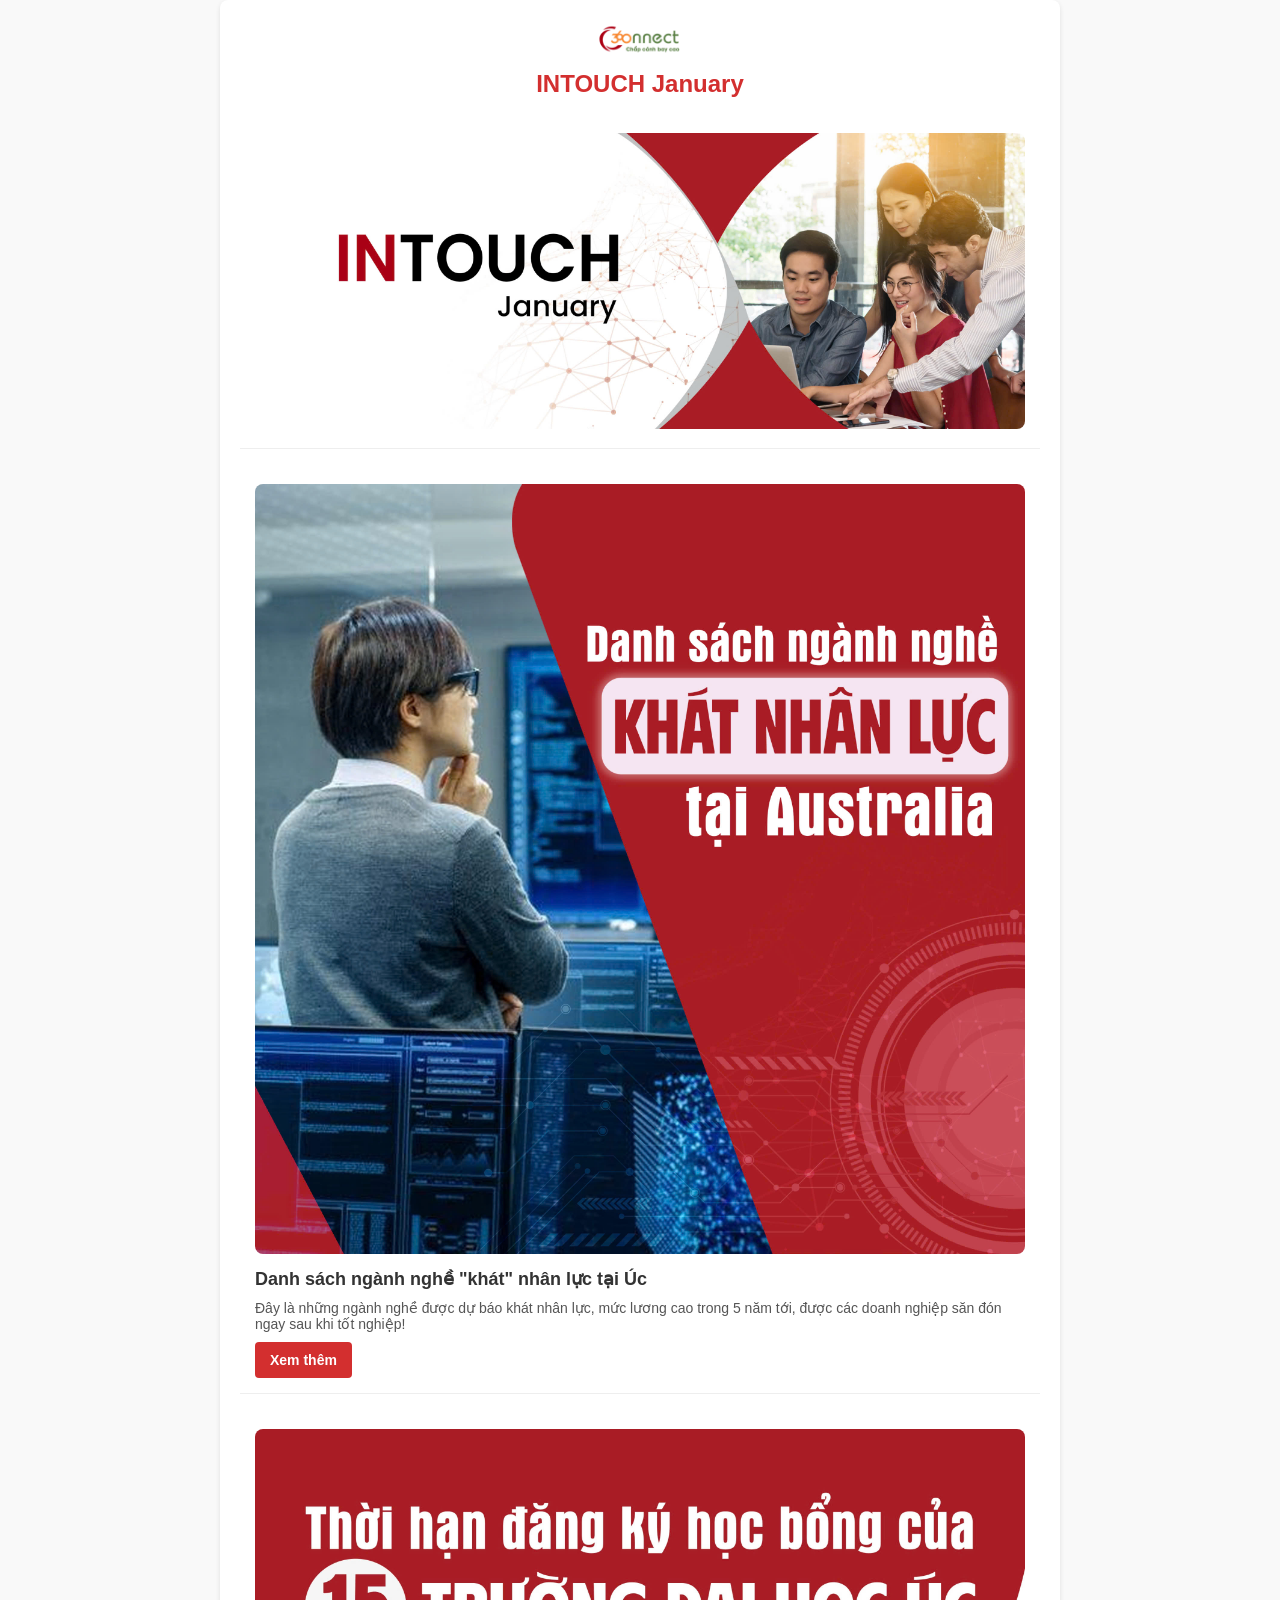
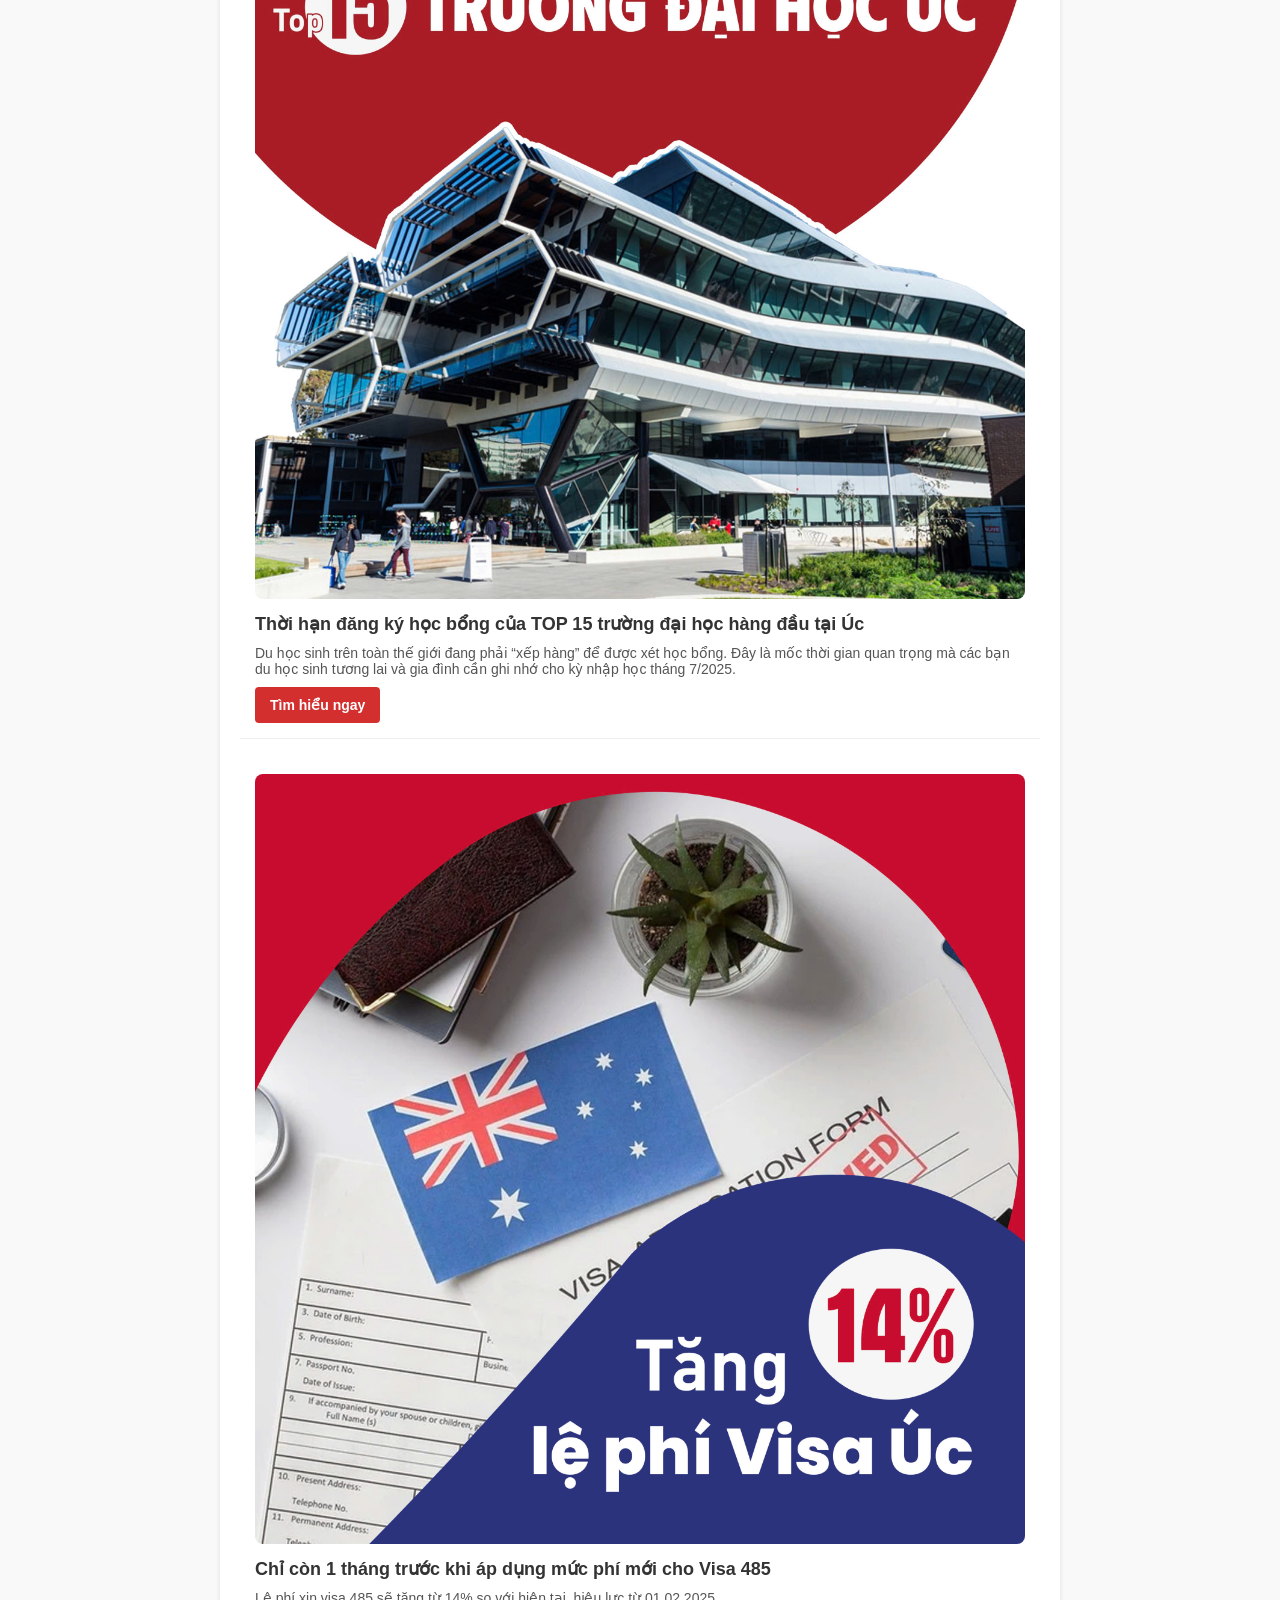
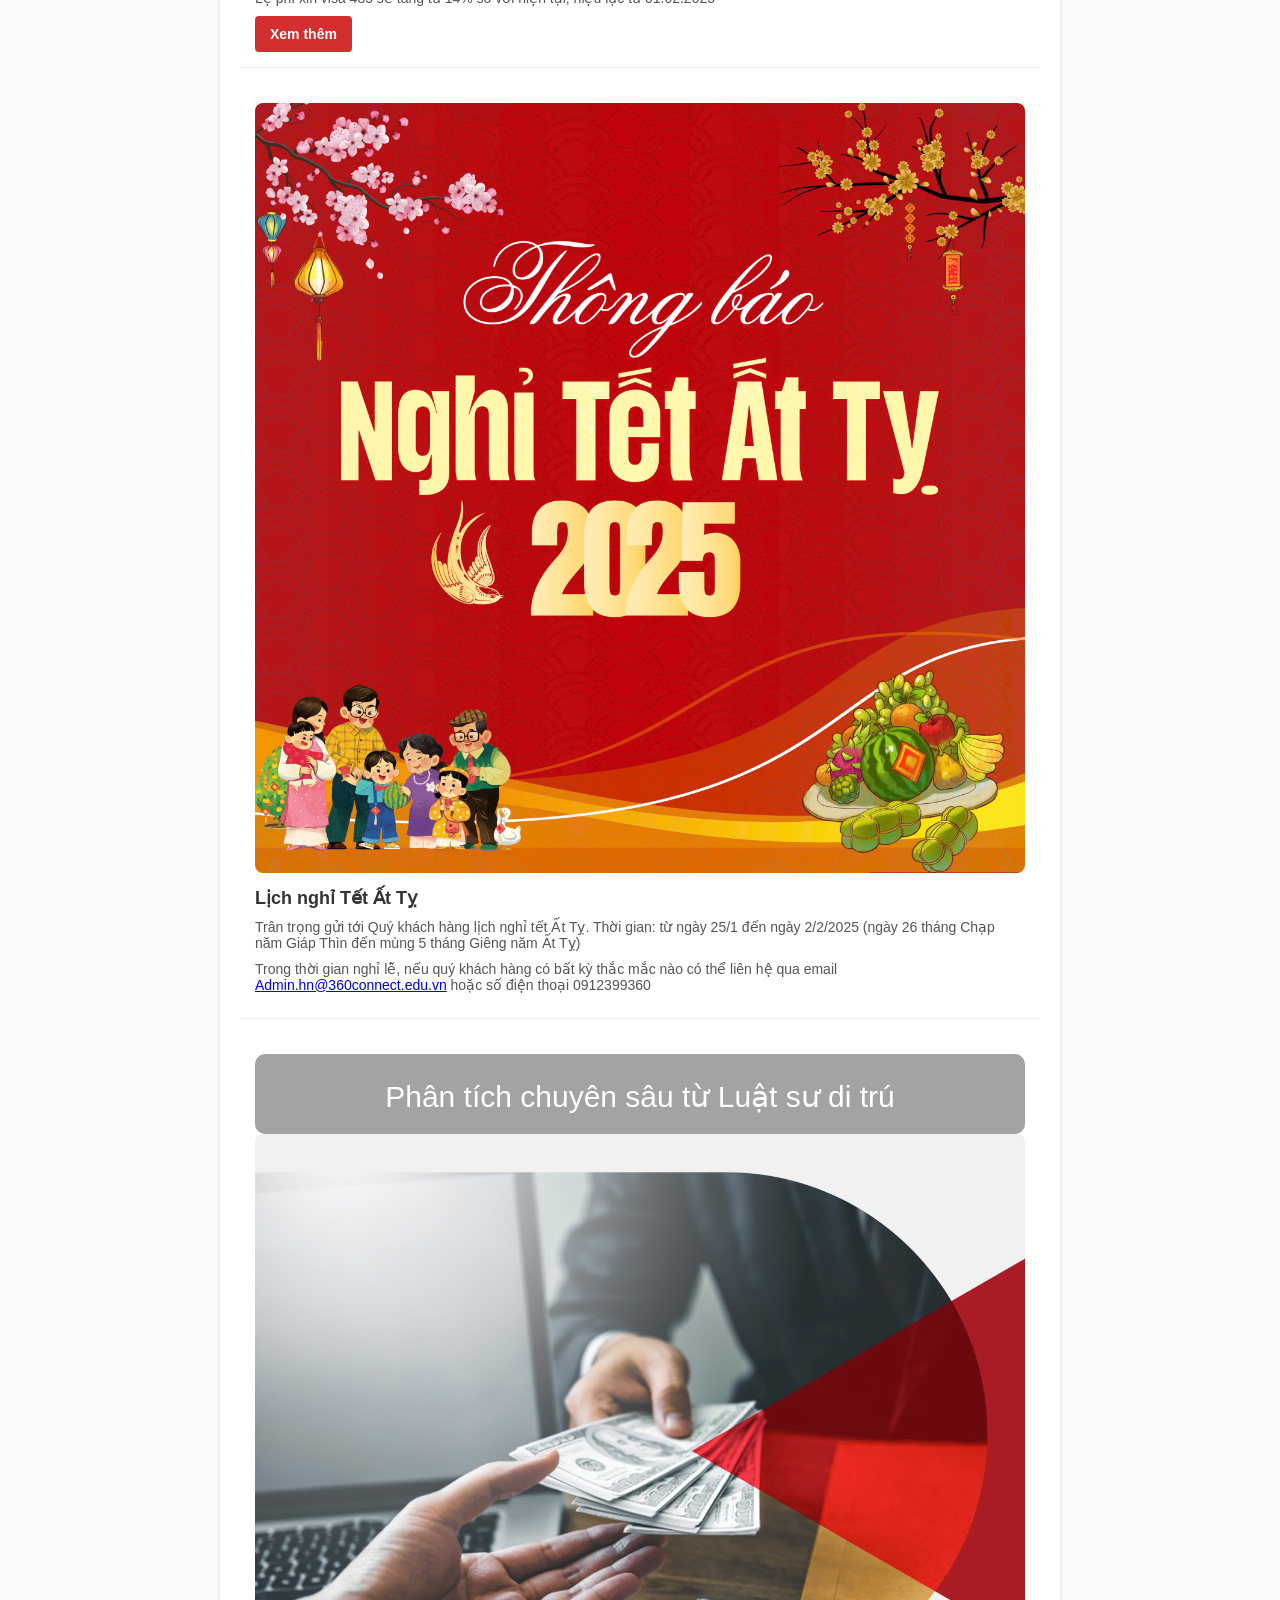
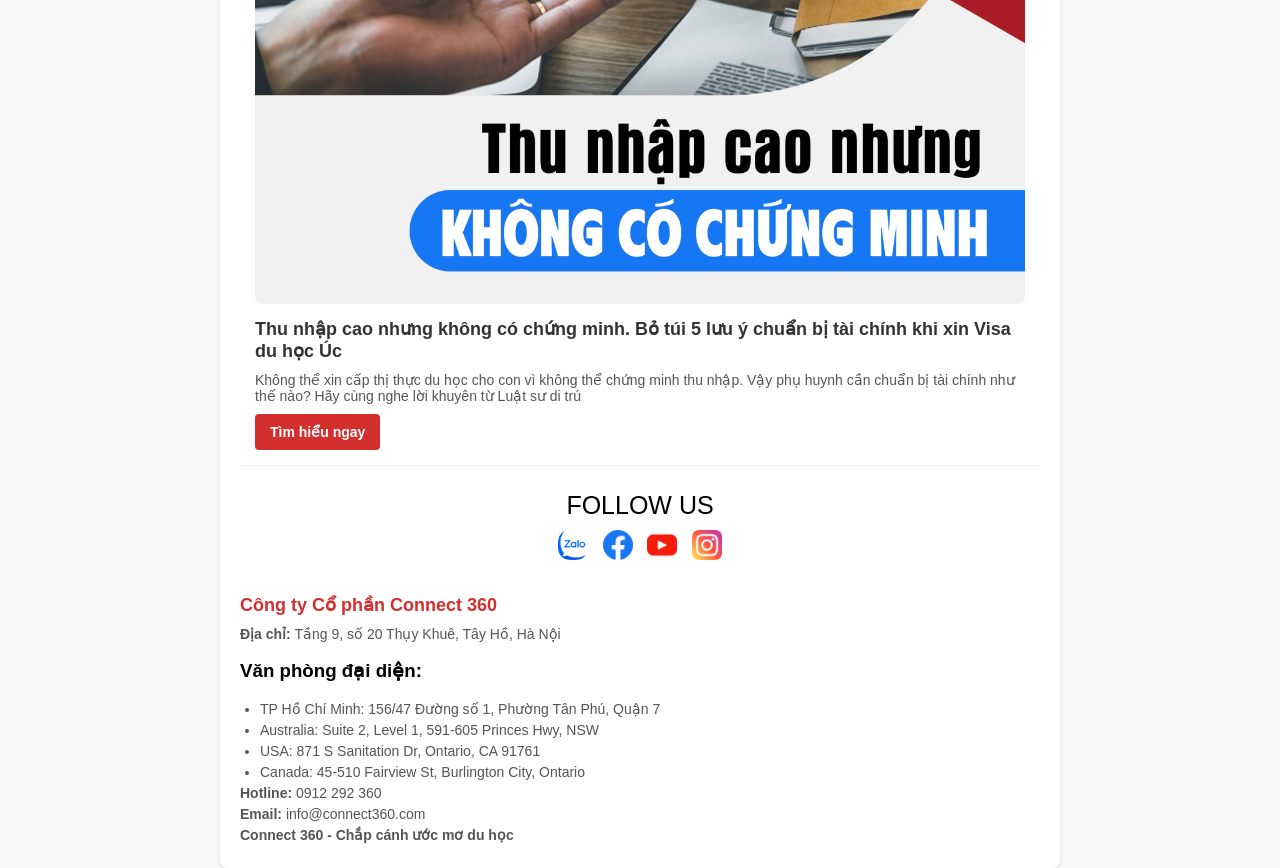
<file: index.html>
<!DOCTYPE html>
<html lang="en">

<head>
    <meta charset="UTF-8">
    <meta name="viewport" content="width=device-width, initial-scale=1.0">
    <title>360 Connect - Chắp cánh ước mơ du học</title>
    <link rel="stylesheet" href="Homepage.css">
    <link rel="icon" type="img/logo_icon_page" href="logo_icon_page.png">
</head>

<body>
    <div class="container">
        <div class="header">
            <a href="https://360connect.edu.vn/">
                <img src="logo.png" alt="Logo">
            </a>
            <h1>INTOUCH January</h1>
        </div>
        <div class="section">
            <img src="page.jpg" alt="Danh sách ngành nghề">
        </div>

        <div class="section">
            <img src="danh sách nghề.jpg" alt="Danh sách ngành nghề">
            <h2>Danh sách ngành nghề "khát" nhân lực tại Úc</h2>
            <p>Đây là những ngành nghề được dự báo khát nhân lực, mức lương cao trong 5 năm tới, được các doanh nghiệp
                săn đón ngay sau khi tốt nghiệp!</p>
            <a href="https://360connect.edu.vn/danh-sach-nganh-nghe-de-xin-viec-tai-uc/" class="btn">Xem thêm</a>
        </div>

        <div class="section">
            <img src="nội dung Úc.jpg" alt="Học bổng">
            <h2>Thời hạn đăng ký học bổng của TOP 15 trường đại học hàng đầu tại Úc</h2>
            <p>Du học sinh trên toàn thế giới đang phải “xếp hàng” để được xét học bổng. Đây là mốc thời gian quan trọng
                mà các bạn du học sinh tương lai và gia đình cần ghi nhớ cho kỳ nhập học tháng 7/2025.</p>
            <a href="https://360connect.edu.vn/thoi-han-apply-hoc-bong-gia-tri-cao-cua-top-15-truong-tai-uc/"
                class="btn">Tìm hiểu ngay</a>
        </div>

        <div class="section">
            <img src="pay.jpg" alt="Visa Úc">
            <h2>Chỉ còn 1 tháng trước khi áp dụng mức phí mới cho Visa 485 </h2>
            <p>Lệ phí xin visa 485 sẽ tăng từ 14% so với hiện tại, hiệu lực từ 01.02.2025</p>
            <a href="https://360connect.edu.vn/bo-di-tru-uc-tang-le-phi-xin-thi-thuc-485/" class="btn">Xem thêm</a>
        </div>

        <div class="section">
            <img src="chúc tết.jpg" alt="Lịch nghỉ Tết">
            <h2>Lịch nghỉ Tết Ất Tỵ</h2>
            <p>Trân trọng gửi tới Quý khách hàng lịch nghỉ tết Ất Tỵ. Thời gian: từ ngày 25/1 đến ngày 2/2/2025 (ngày 26
                tháng Chạp năm Giáp Thìn đến mùng 5 tháng Giêng năm Ất Tỵ)</p>
            <p>Trong thời gian nghỉ lễ, nếu quý khách hàng có bất kỳ thắc mắc nào có thể liên hệ qua email
                <a href="mailto:Admin.hn@360connect.edu.vn">Admin.hn@360connect.edu.vn</a> hoặc số điện thoại 0912399360
            </p>

        </div>

        <div class="section">
            <div class="black-bar">
                <p>Phân tích chuyên sâu từ Luật sư di trú</p>
            </div>
            <img src="thu nhập cao.jpg" alt="Luật cư trú">
            <h2>Thu nhập cao nhưng không có chứng minh. Bỏ túi 5 lưu ý chuẩn bị tài chính khi xin Visa du học Úc</h2>
            <p>Không thể xin cấp thị thực du học cho con vì không thể chứng minh thu nhập. Vậy phụ huynh cần chuẩn bị
                tài chính như thế nào? Hãy cùng nghe lời khuyên từ Luật sư di trú</p>
            <a href="https://360connect.edu.vn/thu-nhap-cao-nhung-khong-the-chung-minh/" class="btn">Tìm hiểu ngay</a>
        </div>

        <div class="footer">
            <p>FOLLOW US</p>
            <a href="https://zalo.me/0912399360"><img src="zalo.png" alt="Zalo"></a>
            <a href="https://www.facebook.com/c360connect"><img src="facebook.png" alt="Facebook"></a>
            <a href="https://www.youtube.com/@360connect-chapcanhuocmodu3"><img src="youtube.png"
                    alt="YouTube"></a>
            <a href="https://www.instagram.com/duhoc_360connect/"><img src="instagram.png" alt="instagram"></a>
        </div>

        <div class="contact">
            <h2>Công ty Cổ phần Connect 360</h2>
            <p><strong>Địa chỉ:</strong> Tầng 9, số 20 Thụy Khuê, Tây Hồ, Hà Nội</p>

            <h3>Văn phòng đại diện:</h3>
            <ul>
                <li>TP Hồ Chí Minh: 156/47 Đường số 1, Phường Tân Phú, Quận 7</li>
                <li>Australia: Suite 2, Level 1, 591-605 Princes Hwy, NSW</li>
                <li>USA: 871 S Sanitation Dr, Ontario, CA 91761</li>
                <li>Canada: 45-510 Fairview St, Burlington City, Ontario</li>
            </ul>

            <p><strong>Hotline:</strong> 0912 292 360</p>
            <p><strong>Email:</strong> info@connect360.com</p>

            <p><strong>Connect 360 - Chắp cánh ước mơ du học</strong></p>
        </div>
    </div>
</body>

</html>
</file>
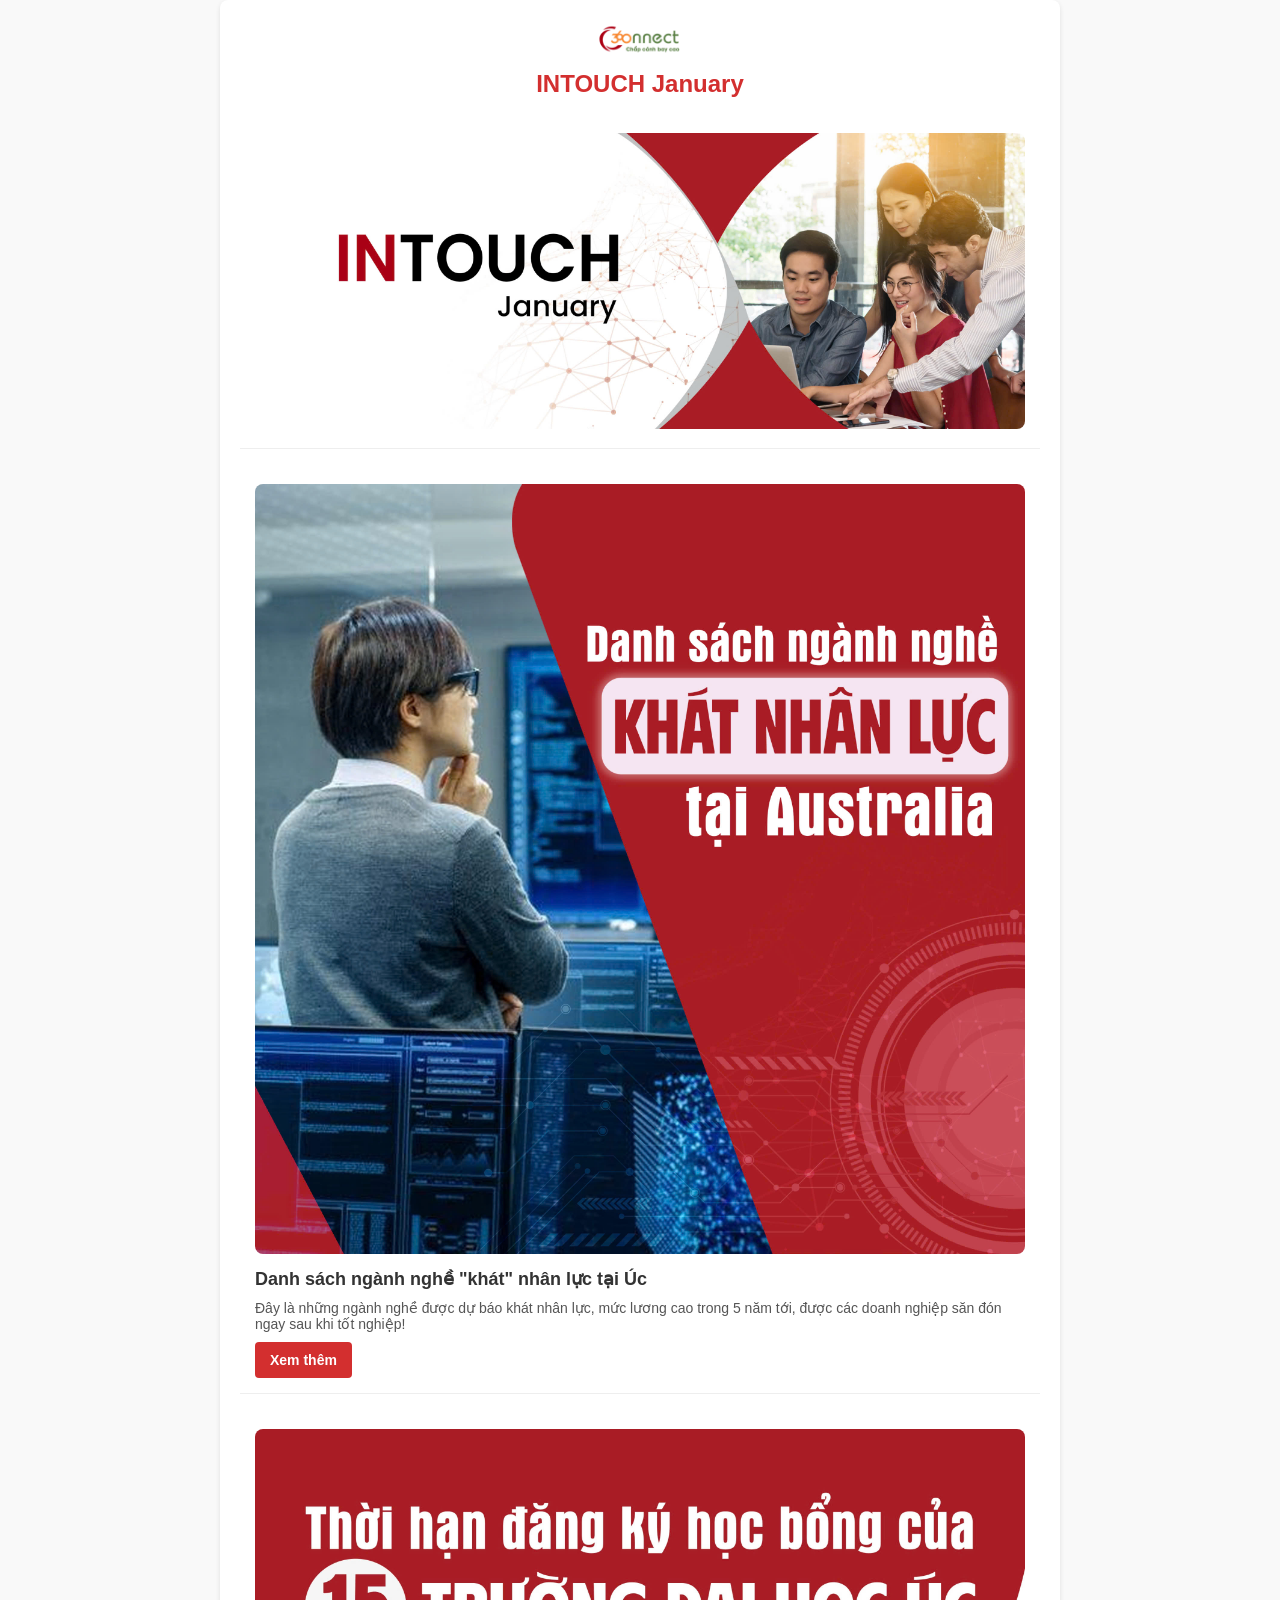
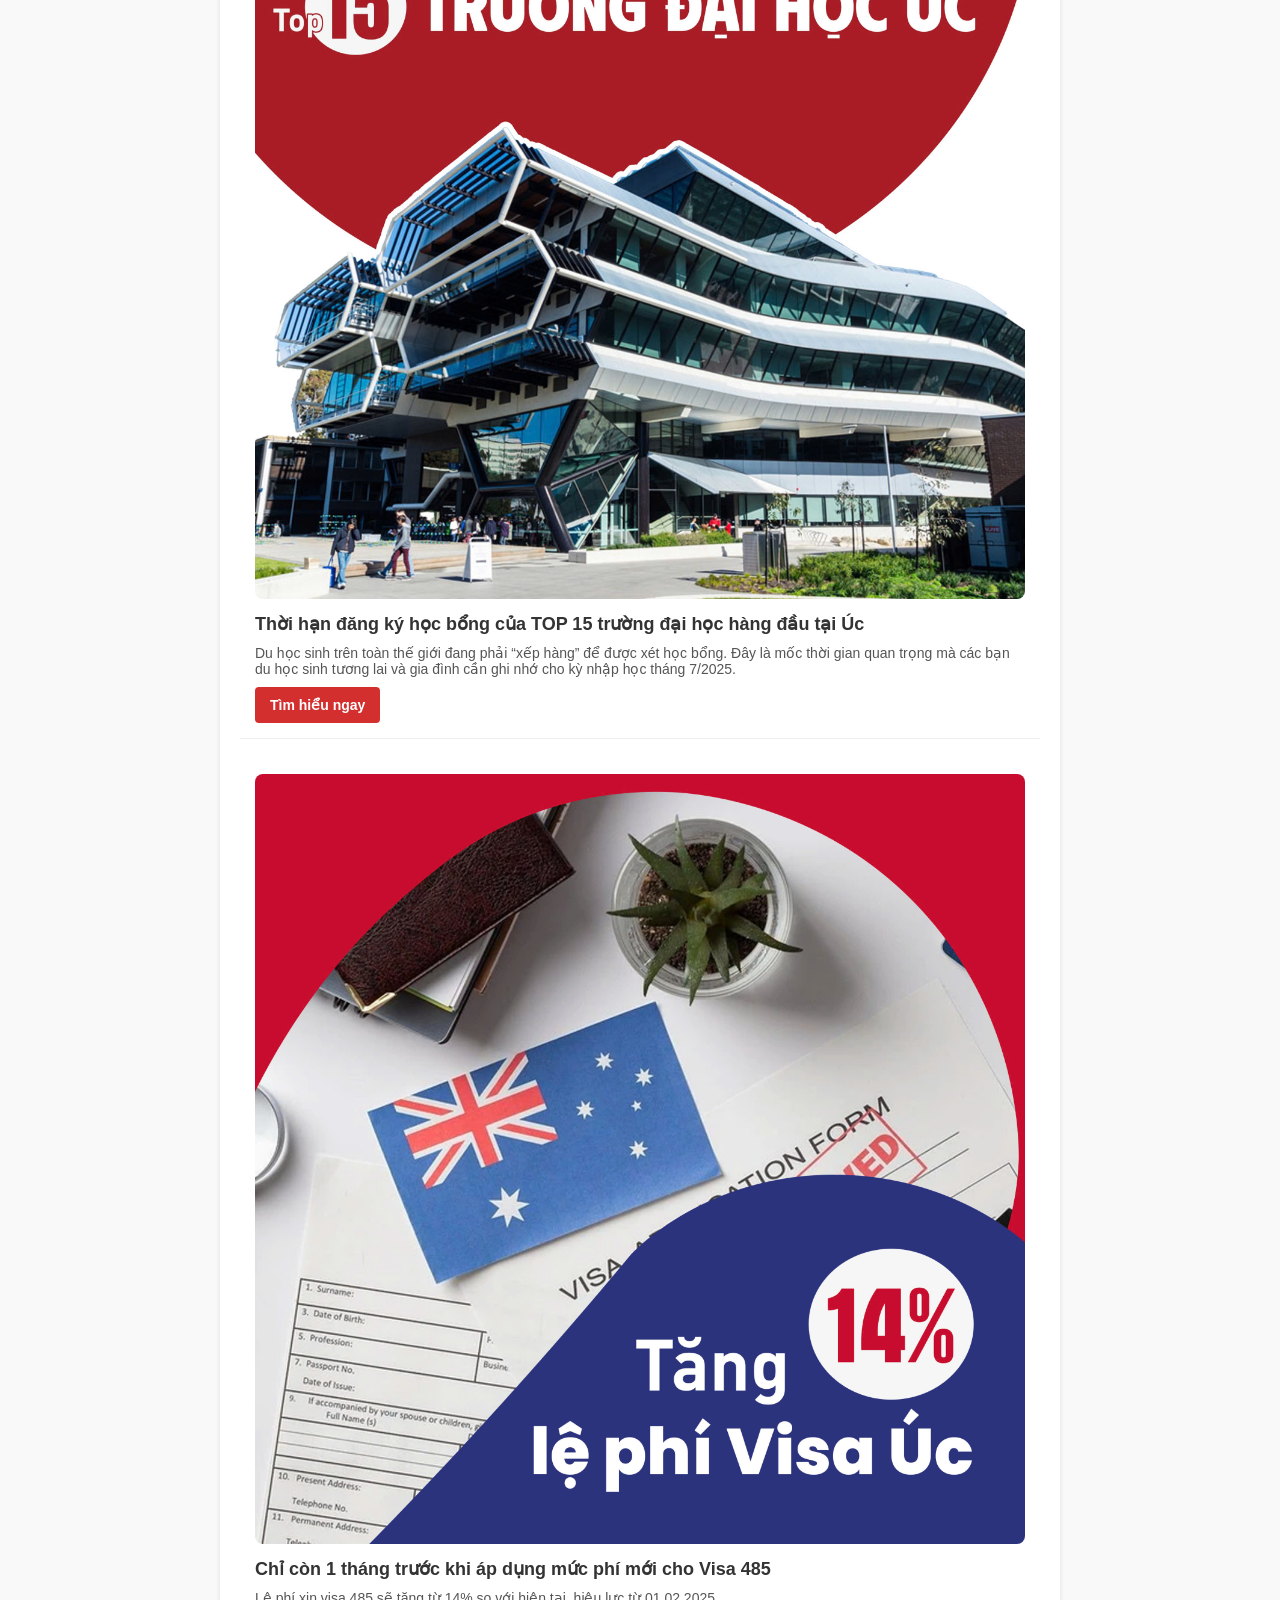
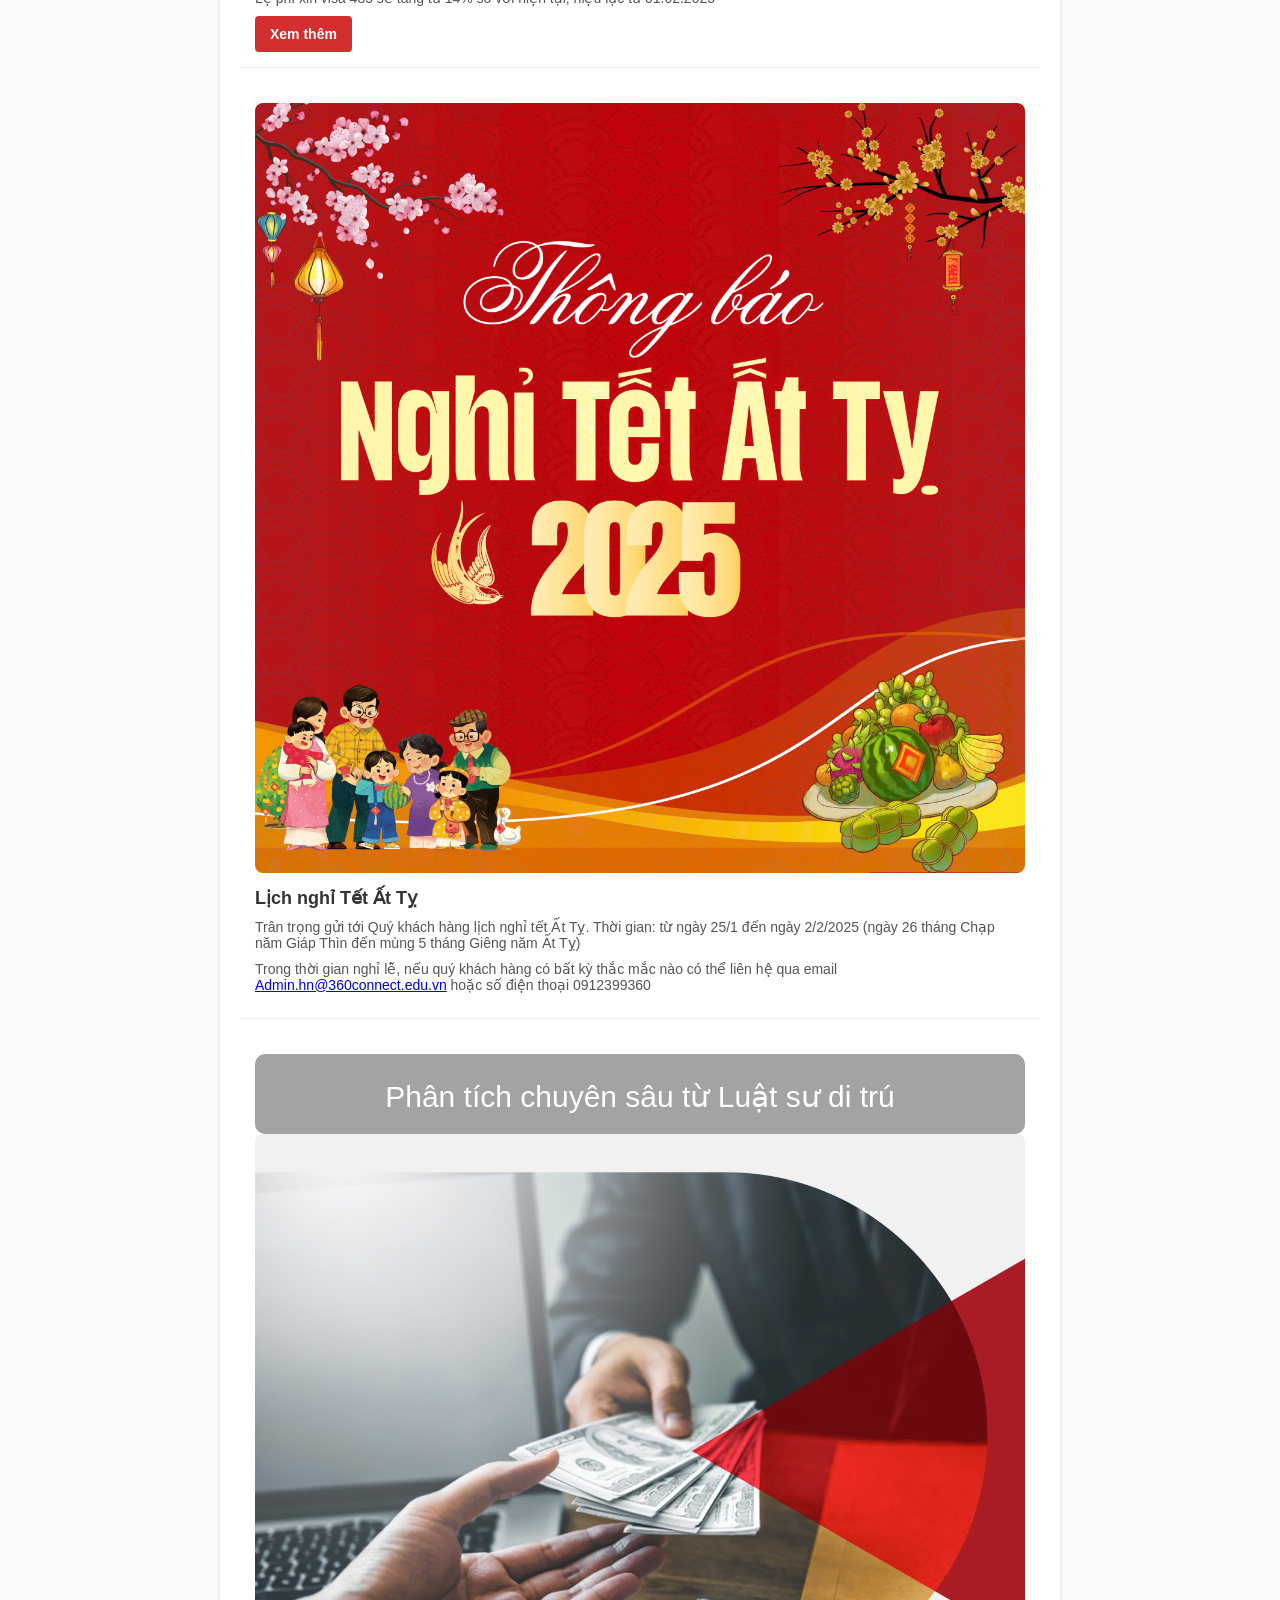
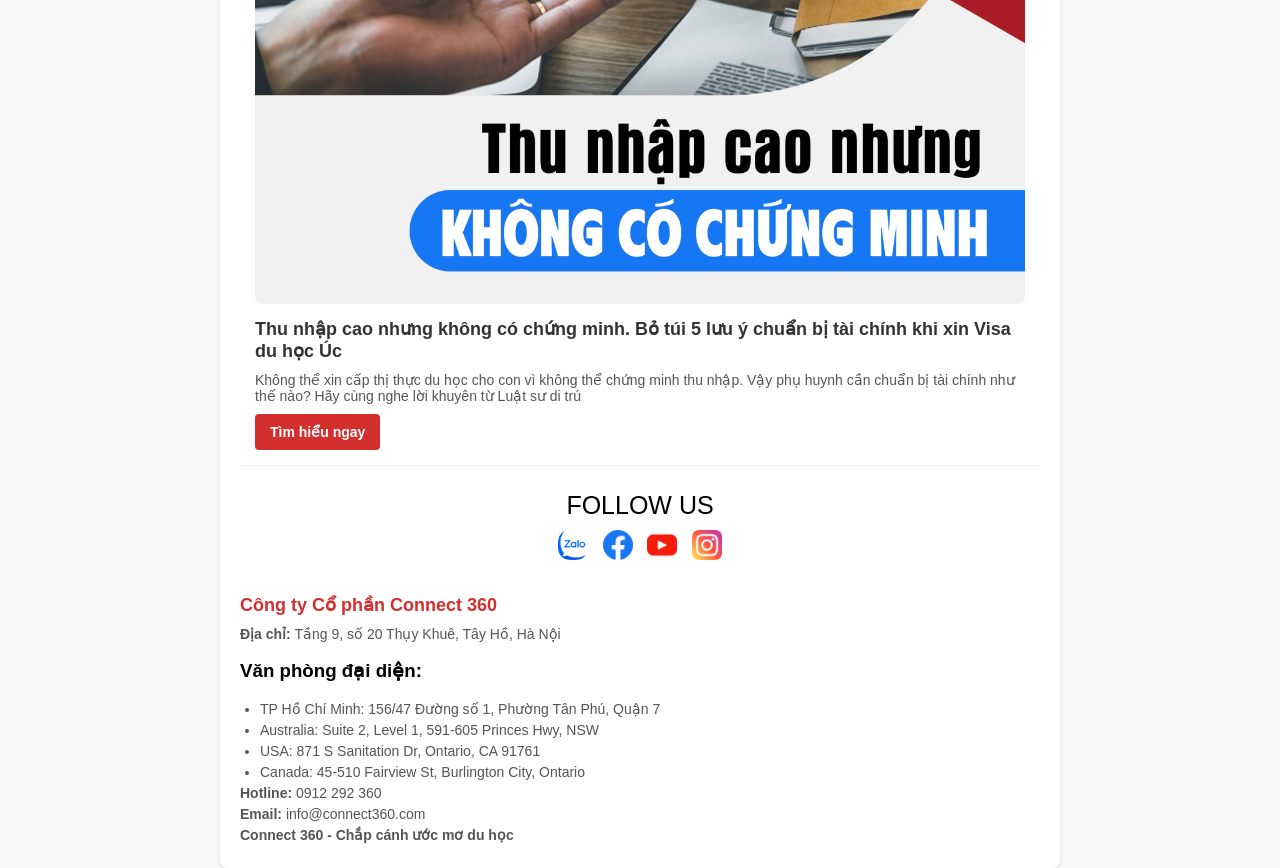
<file: src/HomePage.html>
<!DOCTYPE html>
<html lang="en">

<head>
    <meta charset="UTF-8">
    <meta name="viewport" content="width=device-width, initial-scale=1.0">
    <title>360 Connect - Chắp cánh ước mơ du học</title>
    <link rel="stylesheet" href="../src/Homepage.css">
    <link rel="icon" type="img/logo_icon_page" href="../icon/logo_icon_page.png">
</head>

<body>
    <div class="container">
        <div class="header">
            <a href="https://360connect.edu.vn/">
                <img src="../img/logo.png" alt="Logo">
            </a>
            <h1>INTOUCH January</h1>
        </div>
        <div class="section">
            <img src="../img/page.jpg" alt="Danh sách ngành nghề">
        </div>

        <div class="section">
            <img src="../img/danh sách nghề.jpg" alt="Danh sách ngành nghề">
            <h2>Danh sách ngành nghề "khát" nhân lực tại Úc</h2>
            <p>Đây là những ngành nghề được dự báo khát nhân lực, mức lương cao trong 5 năm tới, được các doanh nghiệp
                săn đón ngay sau khi tốt nghiệp!</p>
            <a href="https://360connect.edu.vn/danh-sach-nganh-nghe-de-xin-viec-tai-uc/" class="btn">Xem thêm</a>
        </div>

        <div class="section">
            <img src="../img/nội dung Úc.jpg" alt="Học bổng">
            <h2>Thời hạn đăng ký học bổng của TOP 15 trường đại học hàng đầu tại Úc</h2>
            <p>Du học sinh trên toàn thế giới đang phải “xếp hàng” để được xét học bổng. Đây là mốc thời gian quan trọng
                mà các bạn du học sinh tương lai và gia đình cần ghi nhớ cho kỳ nhập học tháng 7/2025.</p>
            <a href="https://360connect.edu.vn/thoi-han-apply-hoc-bong-gia-tri-cao-cua-top-15-truong-tai-uc/"
                class="btn">Tìm hiểu ngay</a>
        </div>

        <div class="section">
            <img src="../img/pay.jpg" alt="Visa Úc">
            <h2>Chỉ còn 1 tháng trước khi áp dụng mức phí mới cho Visa 485 </h2>
            <p>Lệ phí xin visa 485 sẽ tăng từ 14% so với hiện tại, hiệu lực từ 01.02.2025</p>
            <a href="https://360connect.edu.vn/bo-di-tru-uc-tang-le-phi-xin-thi-thuc-485/" class="btn">Xem thêm</a>
        </div>

        <div class="section">
            <img src="../img/chúc tết.jpg" alt="Lịch nghỉ Tết">
            <h2>Lịch nghỉ Tết Ất Tỵ</h2>
            <p>Trân trọng gửi tới Quý khách hàng lịch nghỉ tết Ất Tỵ. Thời gian: từ ngày 25/1 đến ngày 2/2/2025 (ngày 26
                tháng Chạp năm Giáp Thìn đến mùng 5 tháng Giêng năm Ất Tỵ)</p>
            <p>Trong thời gian nghỉ lễ, nếu quý khách hàng có bất kỳ thắc mắc nào có thể liên hệ qua email
                <a href="mailto:Admin.hn@360connect.edu.vn">Admin.hn@360connect.edu.vn</a> hoặc số điện thoại 0912399360
            </p>

        </div>

        <div class="section">
            <div class="black-bar">
                <p>Phân tích chuyên sâu từ Luật sư di trú</p>
            </div>
            <img src="../img/thu nhập cao.jpg" alt="Luật cư trú">
            <h2>Thu nhập cao nhưng không có chứng minh. Bỏ túi 5 lưu ý chuẩn bị tài chính khi xin Visa du học Úc</h2>
            <p>Không thể xin cấp thị thực du học cho con vì không thể chứng minh thu nhập. Vậy phụ huynh cần chuẩn bị
                tài chính như thế nào? Hãy cùng nghe lời khuyên từ Luật sư di trú</p>
            <a href="#" class="btn">Tìm hiểu ngay</a>
        </div>

        <div class="footer">
            <p>FOLLOW US</p>
            <a href="https://zalo.me/0912399360"><img src="/icon/zalo.png" alt="Zalo"></a>
            <a href="https://www.facebook.com/c360connect"><img src="/icon/facebook.png" alt="Facebook"></a>
            <a href="https://www.youtube.com/@360connect-chapcanhuocmodu3"><img src="/icon/youtube.png"
                    alt="YouTube"></a>
            <a href="https://www.instagram.com/duhoc_360connect/"><img src="/icon/instagram.png" alt="instagram"></a>
        </div>

        <div class="contact">
            <h2>Công ty Cổ phần Connect 360</h2>
            <p><strong>Địa chỉ:</strong> Tầng 9, số 20 Thụy Khuê, Tây Hồ, Hà Nội</p>

            <h3>Văn phòng đại diện:</h3>
            <ul>
                <li>TP Hồ Chí Minh: 156/47 Đường số 1, Phường Tân Phú, Quận 7</li>
                <li>Australia: Suite 2, Level 1, 591-605 Princes Hwy, NSW</li>
                <li>USA: 871 S Sanitation Dr, Ontario, CA 91761</li>
                <li>Canada: 45-510 Fairview St, Burlington City, Ontario</li>
            </ul>

            <p><strong>Hotline:</strong> 0912 292 360</p>
            <p><strong>Email:</strong> info@connect360.com</p>

            <p><strong>Connect 360 - Chắp cánh ước mơ du học</strong></p>
        </div>
    </div>
</body>

</html>
</file>
<file: Homepage.css>
body {
    font-family: Arial, sans-serif;
    margin: 0;
    padding: 0;
    background-color: #f9f9f9;
}

.container {
    max-width: 800px;
    margin: 0 auto;
    background: #fff;
    padding: 20px;
    box-shadow: 0 2px 5px rgba(0, 0, 0, 0.1);
    border-radius: 8px;
}

.header {
    text-align: center;
    margin-bottom: 20px;
}

.header img {
    max-width: 100px;
}

.header h1 {
    color: #d32f2f;
    font-size: 24px;
    margin: 10px 0;
}

.section {
    margin-bottom: 20px;
    padding: 15px;
    border-bottom: 1px solid #eee;
}

.section img {
    width: 100%;
    border-radius: 8px;
}

.section h2 {
    color: #333;
    font-size: 18px;
    margin: 10px 0;
}

.section p {
    font-size: 14px;
    color: #555;
    margin: 10px 0;
}

.section .btn {
    display: inline-block;
    padding: 10px 15px;
    background-color: #d32f2f;
    color: #fff;
    text-decoration: none;
    border-radius: 4px;
    font-size: 14px;
    font-weight: bold;
    text-align: center;
    margin: 0 auto;
}

.section .btn:hover {
    background-color: #b71c1c;
}

.footer {
    text-align: center;
    margin-top: 20px;
}

.footer p {
    font-size: 25px;
    color: #000000;
    margin-bottom: 10px;
    
}

.footer a img {
    width: 30px;
    margin: 0 5px;
    transition: transform 0.2s;
}

.footer a img:hover {
    transform: scale(1.1);
}

.contact {
    margin-top: 30px;
}

.contact h2 {
    font-size: 18px;
    color: #d32f2f;
    margin-bottom: 10px;
}

.contact p, .contact ul {
    font-size: 14px;
    color: #555;
    margin: 5px 0;
}

.contact ul {
    padding-left: 20px;
}

.contact ul li {
    margin-bottom: 5px;
}

.black-bar {
    background-color: #a3a3a3; /* Màu xám đậm */
    color: white;
    text-align: center;
    padding: 15px;
    height: 50px;
    border-radius: 10px;
}
.black-bar p {
    font-size: 30px;
    color: white;
    margin: 10px 0;
}
</file>
<file: src/Homepage.css>
body {
    font-family: Arial, sans-serif;
    margin: 0;
    padding: 0;
    background-color: #f9f9f9;
}

.container {
    max-width: 800px;
    margin: 0 auto;
    background: #fff;
    padding: 20px;
    box-shadow: 0 2px 5px rgba(0, 0, 0, 0.1);
    border-radius: 8px;
}

.header {
    text-align: center;
    margin-bottom: 20px;
}

.header img {
    max-width: 100px;
}

.header h1 {
    color: #d32f2f;
    font-size: 24px;
    margin: 10px 0;
}

.section {
    margin-bottom: 20px;
    padding: 15px;
    border-bottom: 1px solid #eee;
}

.section img {
    width: 100%;
    border-radius: 8px;
}

.section h2 {
    color: #333;
    font-size: 18px;
    margin: 10px 0;
}

.section p {
    font-size: 14px;
    color: #555;
    margin: 10px 0;
}

.section .btn {
    display: inline-block;
    padding: 10px 15px;
    background-color: #d32f2f;
    color: #fff;
    text-decoration: none;
    border-radius: 4px;
    font-size: 14px;
    font-weight: bold;
    text-align: center;
    margin: 0 auto;
}

.section .btn:hover {
    background-color: #b71c1c;
}

.footer {
    text-align: center;
    margin-top: 20px;
}

.footer p {
    font-size: 25px;
    color: #000000;
    margin-bottom: 10px;
    
}

.footer a img {
    width: 30px;
    margin: 0 5px;
    transition: transform 0.2s;
}

.footer a img:hover {
    transform: scale(1.1);
}

.contact {
    margin-top: 30px;
}

.contact h2 {
    font-size: 18px;
    color: #d32f2f;
    margin-bottom: 10px;
}

.contact p, .contact ul {
    font-size: 14px;
    color: #555;
    margin: 5px 0;
}

.contact ul {
    padding-left: 20px;
}

.contact ul li {
    margin-bottom: 5px;
}

.black-bar {
    background-color: #a3a3a3; /* Màu xám đậm */
    color: white;
    text-align: center;
    padding: 15px;
    height: 50px;
    border-radius: 10px;
}
.black-bar p {
    font-size: 30px;
    color: white;
    margin: 10px 0;
}
</file>
